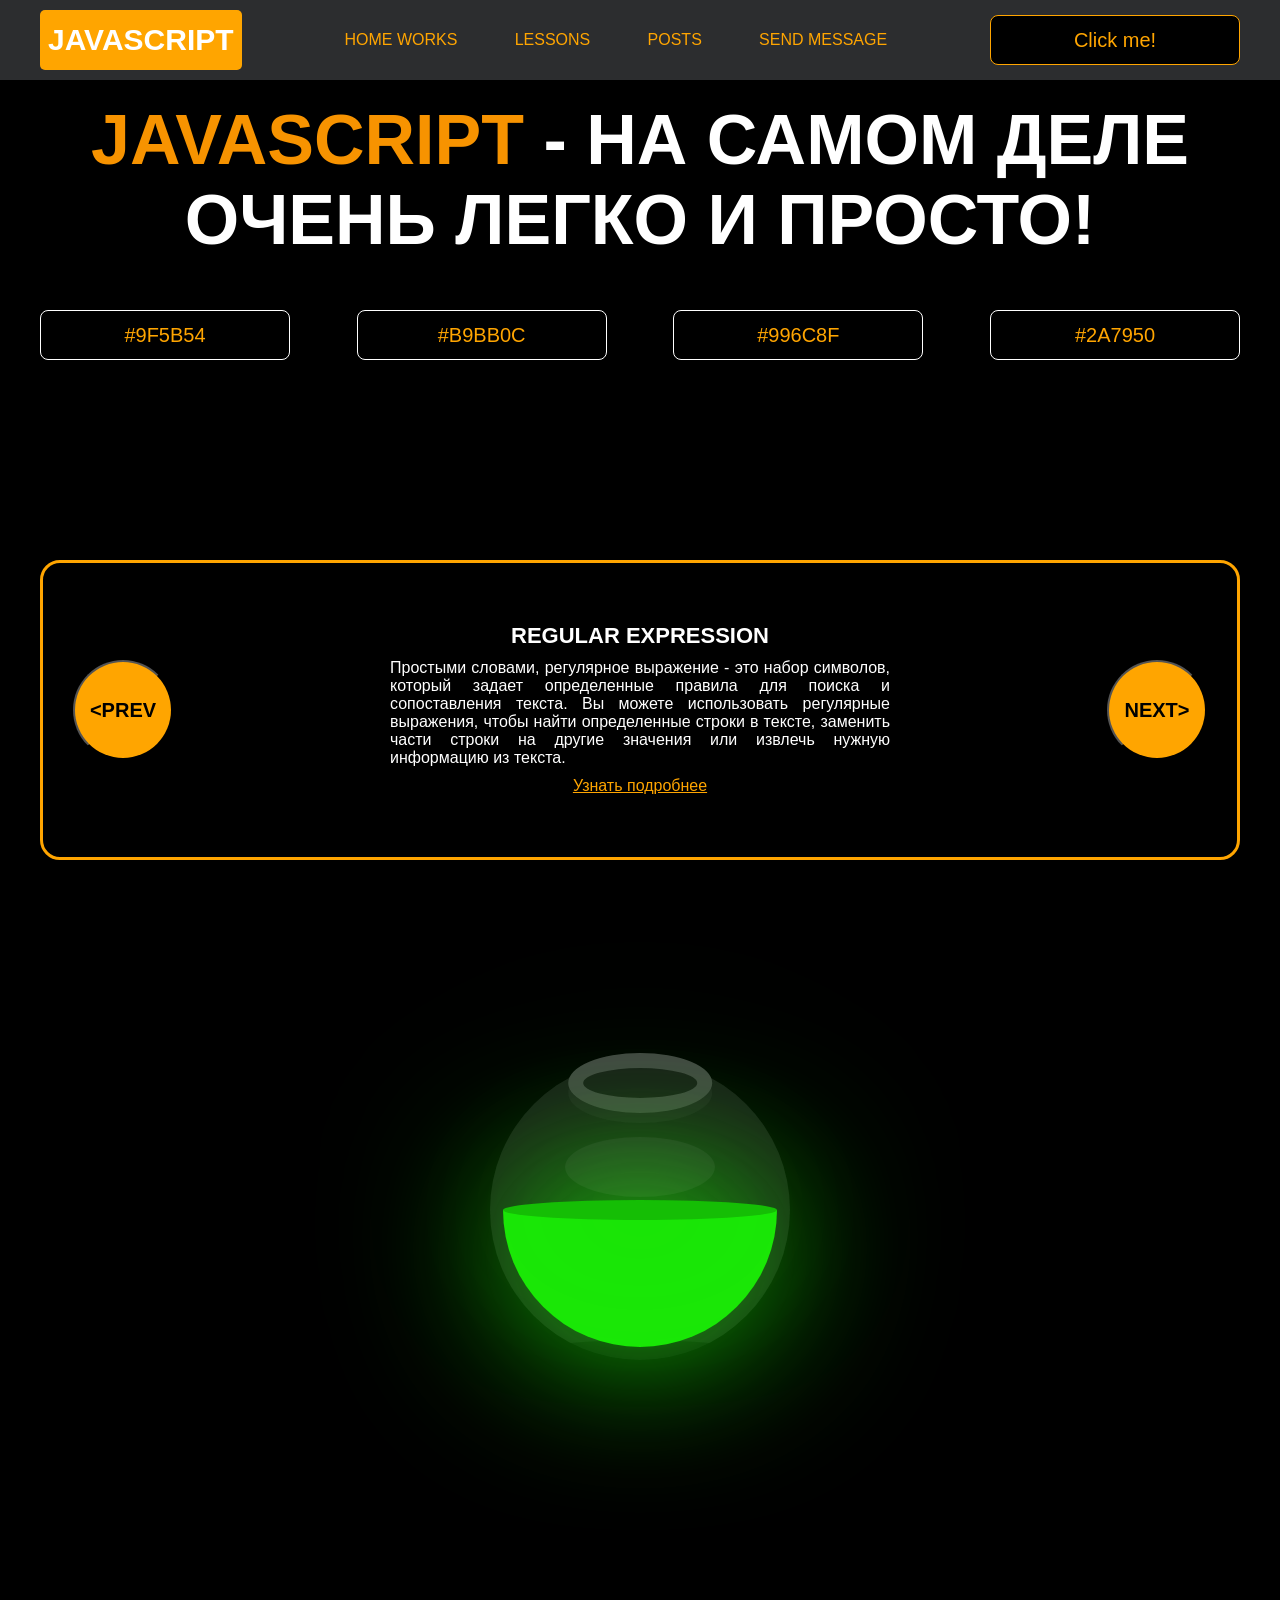
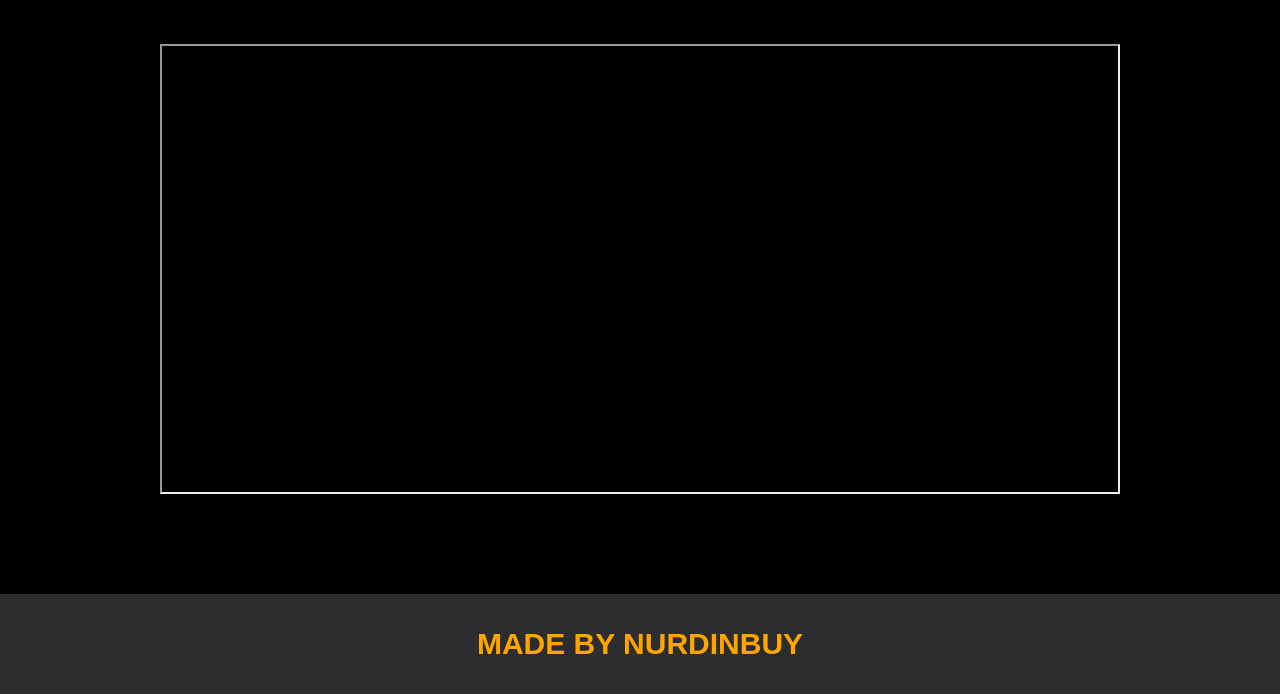
<file: project/index.html>
<!DOCTYPE html>
<html lang="en">
<head>
    <meta charset="UTF-8">
    <meta name="viewport" content="width=device-width, initial-scale=1.0">
    <title>Java Script</title>
    <link rel="stylesheet" href="css/style.css">
    <link rel="stylesheet" href="css/core.css">
</head>
<body>

<div class="wrapper">
    <div class="header">
        <div class="container">
            <div class="inner_header">
                <a href="index.html">
                    <div class="logotype">
                        <h2>JavaScript</h2>
                    </div>
                </a>
                <ul class="menu">
                    <li class="menu_link">
                        <a href="pages/home_works.html">Home Works</a>
                    </li>
                    <li class="menu_link">
                        <a href="pages/lessons.html">Lessons</a>
                    </li>
                    <li class="menu_link">
                        <a href="pages/posts.html">Posts</a>
                    </li>
                    <li class="menu_link">
                        <a href="https://t.me/nurdinbuy16" target="_blank" rel="noopener noreferrer">Send message</a>
                    </li>
                </ul>
                <button class="btn" id="btn-get">Click me!</button>
            </div>
        </div>
    </div>

    <div class="main_block">
        <div class="container">
            <div class="inner_main">
                <h1><strong id="js-color">JavaScript</strong> - на самом деле очень легко и просто!</h1>
                <div class="colors-buttons">
                    <button type="button" class="btn btn-color" aria-label="Change text color 1"></button>
                    <button type="button" class="btn btn-color" aria-label="Change text color 2"></button>
                    <button type="button" class="btn btn-color" aria-label="Change text color 3"></button>
                    <button type="button" class="btn btn-color" aria-label="Change text color 4"></button>
                </div>
            </div>
        </div>
    </div>

    <div class="slider_block">
        <div class="container">
            <div class="inner_slider">
                <div class="slider">
                    <button class="btn-slide" id="prev">&lt;prev</button>
                    <div class="slide active_slide">
                        <div class="slide_card">
                            <h3>regular expression</h3>
                            <p>Простыми словами, регулярное выражение - это набор символов, который задает определенные правила для поиска и сопоставления текста. Вы можете использовать регулярные выражения, чтобы найти определенные строки в тексте, заменить части строки на другие значения или извлечь нужную информацию из текста.</p>
                            <a href="https://developer.mozilla.org/ru/docs/Web/JavaScript/Guide/Regular_expressions" target="_blank" rel="noopener noreferrer">Узнать подробнее</a>
                        </div>
                    </div>
                    <div class="slide">
                        <div class="slide_card">
                            <h3>recursion</h3>
                            <p>Простыми словами, рекурсия - это, когда функция делает повторяющиеся вызовы самой себя для решения задачи, пока не достигнет определенного условия выхода из рекурсии.</p>
                            <a href="https://learn.javascript.ru/recursion" target="_blank" rel="noopener noreferrer">Узнать подробнее</a>
                        </div>
                    </div>
                    <div class="slide">
                        <div class="slide_card">
                            <h3>json</h3>
                            <p>Простыми словами, JSON - это способ представления данных в виде текста, чтобы они могли быть легко поняты и использованы различными программами. Он использует простые правила для описания объектов и массивов, а также для представления простых типов данных, таких как строки, числа, логические значения и т.д.</p>
                            <a href="https://developer.mozilla.org/ru/docs/Learn/JavaScript/Objects/JSON" target="_blank" rel="noopener noreferrer">Узнать подробнее</a>
                        </div>
                    </div>
                    <div class="slide">
                        <div class="slide_card">
                            <h3>event loop</h3>
                            <p>Простыми словами, event loop похож на дежурного, который непрерывно проверяет, произошло ли какое-либо событие, и реагирует на него, когда оно происходит. Он имеет список задач, которые нужно выполнить, и он перебирает этот список событий одно за другим, обрабатывая каждое событие, когда оно наступает.</p>
                            <a href="https://highload.today/kak-ustroen-event-loop-v-javascript-parallelnaya-model-i-tsikl-sobytij/" target="_blank" rel="noopener noreferrer">Узнать подробнее</a>
                        </div>
                    </div>
                    <button class="btn-slide" id="next">next&gt;</button>
                </div>
            </div>
        </div>
    </div>

    <div class="bottle">
        <div class="container">
            <div class="bottle_inner">
                <a href="pages/monster.html" aria-label="Open the Monster page">
                    <div class="bowl">
                        <div class="shadow"></div>
                        <div class="liquid"></div>

                    </div>
                </a>
            </div>
        </div>
    </div>

    <div class="block_video">
        <div class="container">
            <h3>Полезный ролик про Event Loop</h3>
            <div class="inner_block_video">
                <iframe width="80%" height="450" src="https://www.youtube.com/embed/zDlg64fsQow" title="YouTube video player" allow="autoplay; clipboard-write; encrypted-media; gyroscope; picture-in-picture; web-share" allowfullscreen></iframe>
            </div>
        </div>
    </div>

    <div class="footer">
        <div class="container">
            <a href="https://www.instagram.com/nurdinbuy/" target="_blank" rel="noopener noreferrer">
                <div class="inner_footer">
                    <h2>Made by NurDinBuy</h2>
                </div>
            </a>
        </div>
    </div>
</div>

<div class="modal">
    <div class="modal_dialog">
        <div class="modal_content">
            <form action="#">
                <div class="modal_close">&#10006;</div>
                <div class="modal_title">Мы свяжемся с вами как можно быстрее!</div>
                <label>
                    <input
                        required
                        placeholder="Ваше имя"
                        name="name"
                        type="text"
                        class="modal_input"
                    >
                </label>
                <label>
                    <input
                        required
                        placeholder="Ваш номер телефона"
                        name="phone"
                        type="text"
                        class="modal_input"
                    >
                </label>
                <button type="submit" class="btn btn_dark btn_min">Перезвонить мне</button>
            </form>
        </div>
    </div>
</div>

</body>
<script src="js/main.js"></script>
<script src="js/modal.js"></script>
</html>
</file>
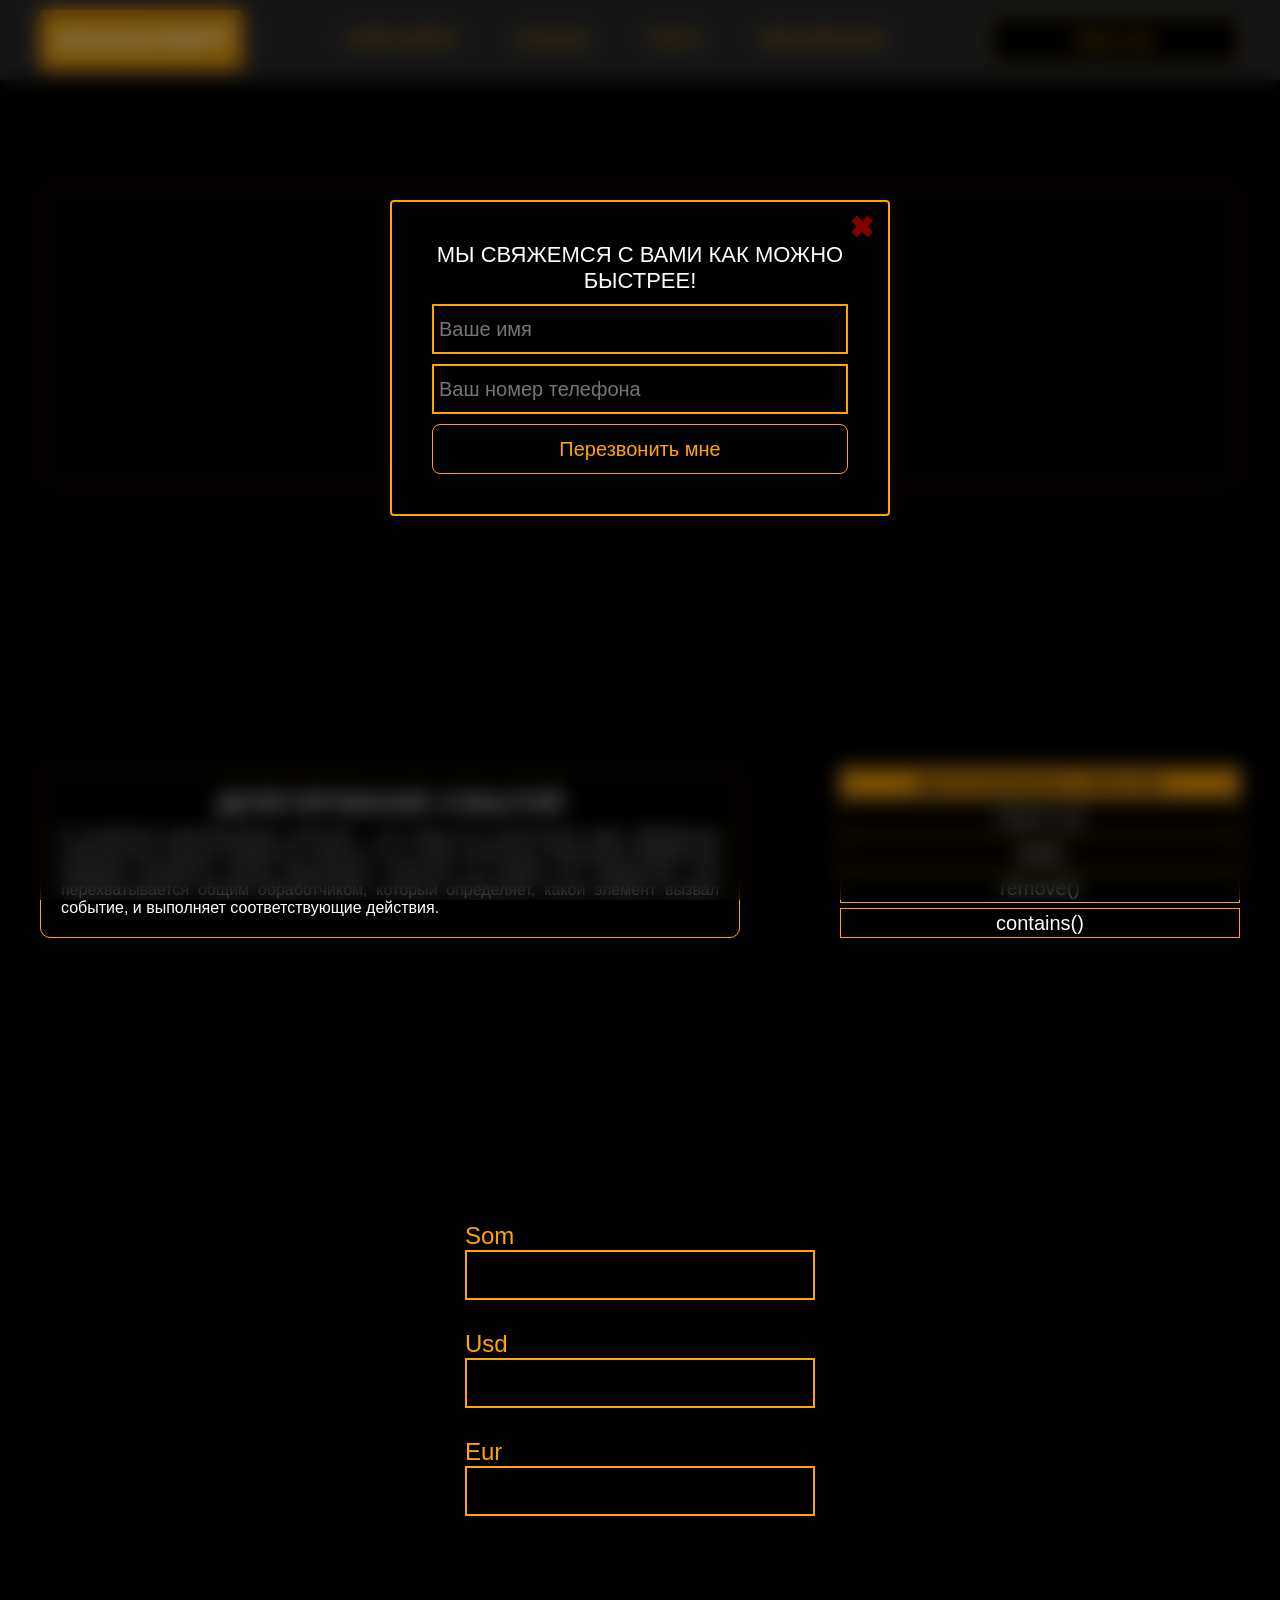
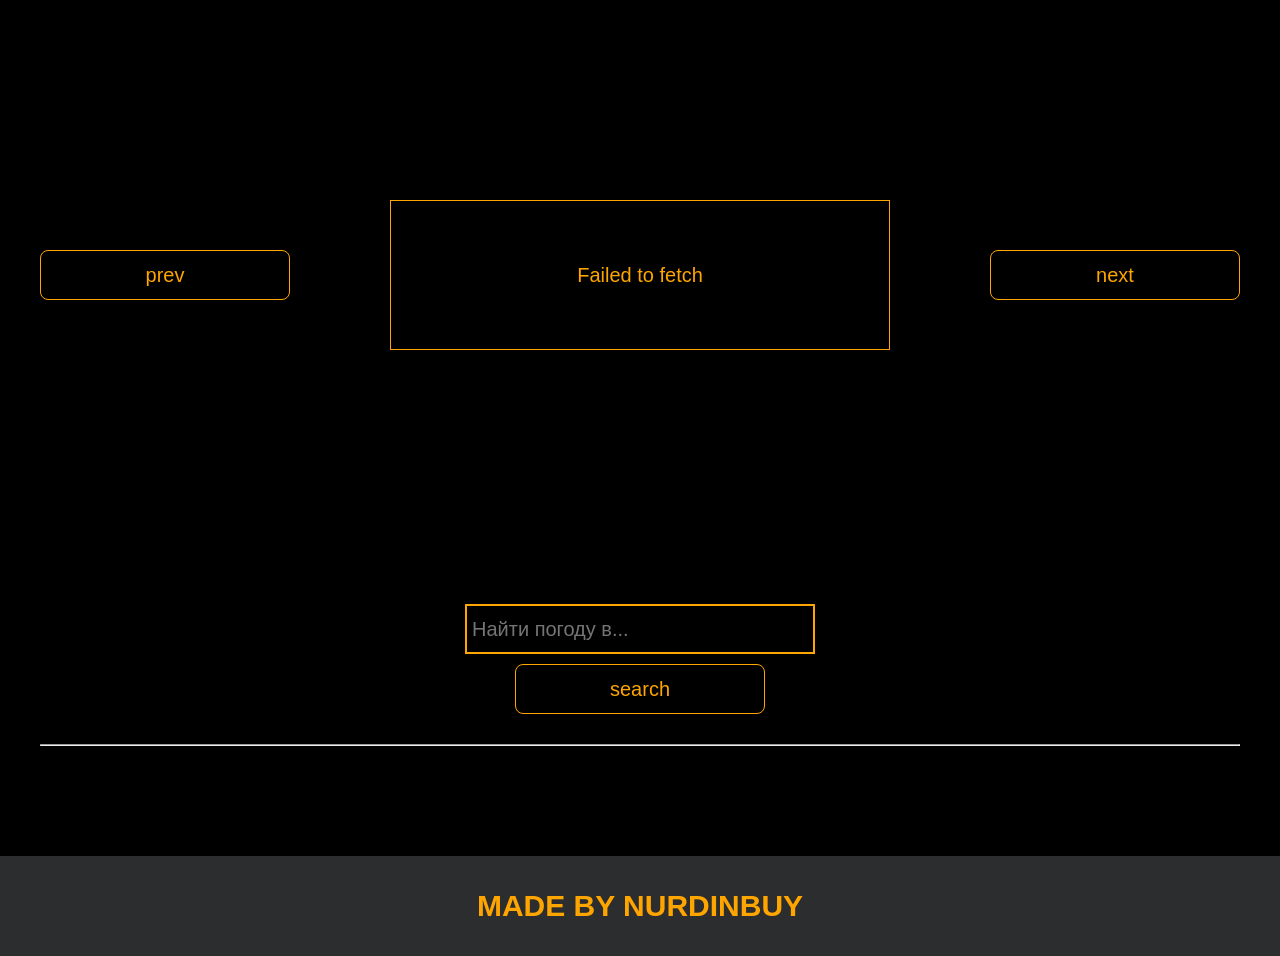
<file: project/pages/lessons.html>
<!DOCTYPE html>
<html lang="en">
<head>
    <meta charset="UTF-8">
    <title>Lessons</title>
    <link rel="stylesheet" href="../css/style.css">
    <link rel="stylesheet" href="../css/core.css">
    <link rel="stylesheet" href="../css/lessons.css">
</head>
<body>

<div class="wrapper">
    <div class="header">
        <div class="container">
            <div class="inner_header">
                <a href="../index.html">
                    <div class="logotype">
                        <h2>Java<span>Script</span></h2>
                    </div>
                </a>
                <ul class="menu">
                    <li class="menu_link">
                        <a href="../pages/home_works.html">Home Works</a>
                    </li>
                    <li class="menu_link">
                        <a href="../pages/lessons.html">Lessons</a>
                    </li>
                    <li class="menu_link">
                        <a href="../pages/posts.html">Posts</a>
                    </li>
                    <li class="menu_link">
                        <a href="https://t.me/NurDinBuy16" target="_blank">Send message</a>
                    </li>
                </ul>
                <button class="btn" id="btn-get">Click me!</button>
            </div>
        </div>
    </div>

    <div class="phone_block">
        <div class="container">
            <h3>Phone checker</h3>
            <div class="inner_phone_block">
                <div class="form_phone">
                    <label for="phone_input">Phone Number</label>
                    <input type="text" id="phone_input" placeholder="+996 XXX XX-XX-XX">
                    <button class="btn" id="phone_button">Check number</button>
                    <span class="checker" id="phone_result"></span>
                </div>
            </div>
        </div>
    </div>

    <div class="tab_slider">
        <div class="container">
            <h3>tab slider</h3>
            <div class="inner_tab_slider">
                <div class="tab_contents_block">

                    <div class="tab_content_block">
                        <h4>Делегирование событий</h4>
                        <p>В JavaScript делегирование событий - это когда мы используем один обработчик событий для
                            группы элементов, вместо того чтобы назначать отдельный обработчик каждому элементу. Когда
                            происходит событие на одном из элементов, оно перехватывается общим обработчиком, который
                            определяет, какой элемент вызвал событие, и выполняет соответствующие действия.</p>
                    </div>
                    <div class="tab_content_block">
                        <h4>classList</h4>
                        <p>classList в JavaScript - это свойство, которое позволяет нам работать с классами элемента
                            HTML. С помощью classList мы можем добавлять, удалять или проверять наличие классов у
                            элемента. Допустим, у нас есть элемент на веб-странице, и мы хотим изменить его классы с
                            помощью JavaScript. Вместо того чтобы обращаться напрямую к атрибуту class, мы можем
                            использовать свойство classList этого элемента. </p>
                    </div>
                    <div class="tab_content_block">
                        <h4>add()</h4>
                        <p>Метод add позволяет добавить новый класс к списку классов элемента. Например,
                            element.classList.add('new-class') добавит класс с именем "new-class" к элементу.</p>
                    </div>
                    <div class="tab_content_block">
                        <h4>remove()</h4>
                        <p>Метод remove позволяет удалить класс из списка классов элемента. Например,
                            element.classList.remove('old-class') удалит класс с именем "old-class" из элемента.</p>
                    </div>
                    <div class="tab_content_block">
                        <h4>contains()</h4>
                        <p>Метод contains позволяет проверить, содержит ли элемент определенный класс. Он возвращает
                            true, если класс присутствует, и false, если его нет. Например,
                            element.classList.contains('highlight') вернет true, если у элемента есть класс
                            "highlight".</p>
                    </div>

                    <div class="tab_content_items">
                        <button class="tab_content_item tab_content_item_active">Делегирование событий</button>
                        <button class="tab_content_item">Class List</button>
                        <button class="tab_content_item">add()</button>
                        <button class="tab_content_item">remove()</button>
                        <button class="tab_content_item">contains()</button>
                    </div>

                </div>
            </div>
        </div>
    </div>

    <div class="converter">
        <div class="container">
            <h3>CONVERTER</h3>
            <div class="inner_converter">
                <div class="som">
                    <label for="som">Som</label>
                    <input type="number" id="som" class="som">
                </div>
                <div class="usd">
                    <label for="usd">Usd</label>
                    <input type="number" id="usd" class="usd">
                </div>
                <div class="eur">
                    <label for="eur">Eur</label>
                    <input type="number" id="eur">
                </div>
            </div>
        </div>
    </div>

    <div class="card_switcher">
        <div class="container">
            <h3>Card Switcher</h3>
            <div class="inner_card_switcher">
                <button class="btn" id="btn-prev">prev</button>
                <div class="card"></div>
                <button class="btn" id="btn-next">next</button>
            </div>
        </div>
    </div>

    <div class="weather">
        <div class="container">
            <h3>WEATHER</h3>
            <div class="inner_weather">
                <div>
                    <label>
                        <input
                            type="text"
                            class="cityName"
                            placeholder="Найти погоду в..."
                            id="searchInput"
                        >
                    </label>
                    <button class="btn" id="search">search</button>
                </div>
                <div>
                    <span class="city"></span>
                    <hr/>
                    <span class="temp"></span>
                </div>
            </div>
        </div>
    </div>

    <div class="footer">
        <div class="container">
            <a href="https://www.instagram.com/nurdinbuy/" target="_blank">
                <div class="inner_footer">
                    <h2>Made by NurDinBuy</h2>
                </div>
            </a>
        </div>
    </div>
</div>

<div class="modal">
    <div class="modal_dialog">
        <div class="modal_content">
            <form action="#">
                <div class="modal_close">&#10006;</div>
                <div class="modal_title">Мы свяжемся с вами как можно быстрее!</div>
                <label>
                    <input required placeholder="Ваше имя" name="name" type="text" class="modal_input">
                </label>
                <label>
                    <input required placeholder="Ваш номер телефона" name="phone" class="modal_input">
                </label>
                <button class="btn btn_dark btn_min">Перезвонить мне</button>
            </form>
        </div>
    </div>
</div>

</body>
<script src="../js/lesson.js"></script>
<script src="../js/modal.js"></script>
</html>
</file>
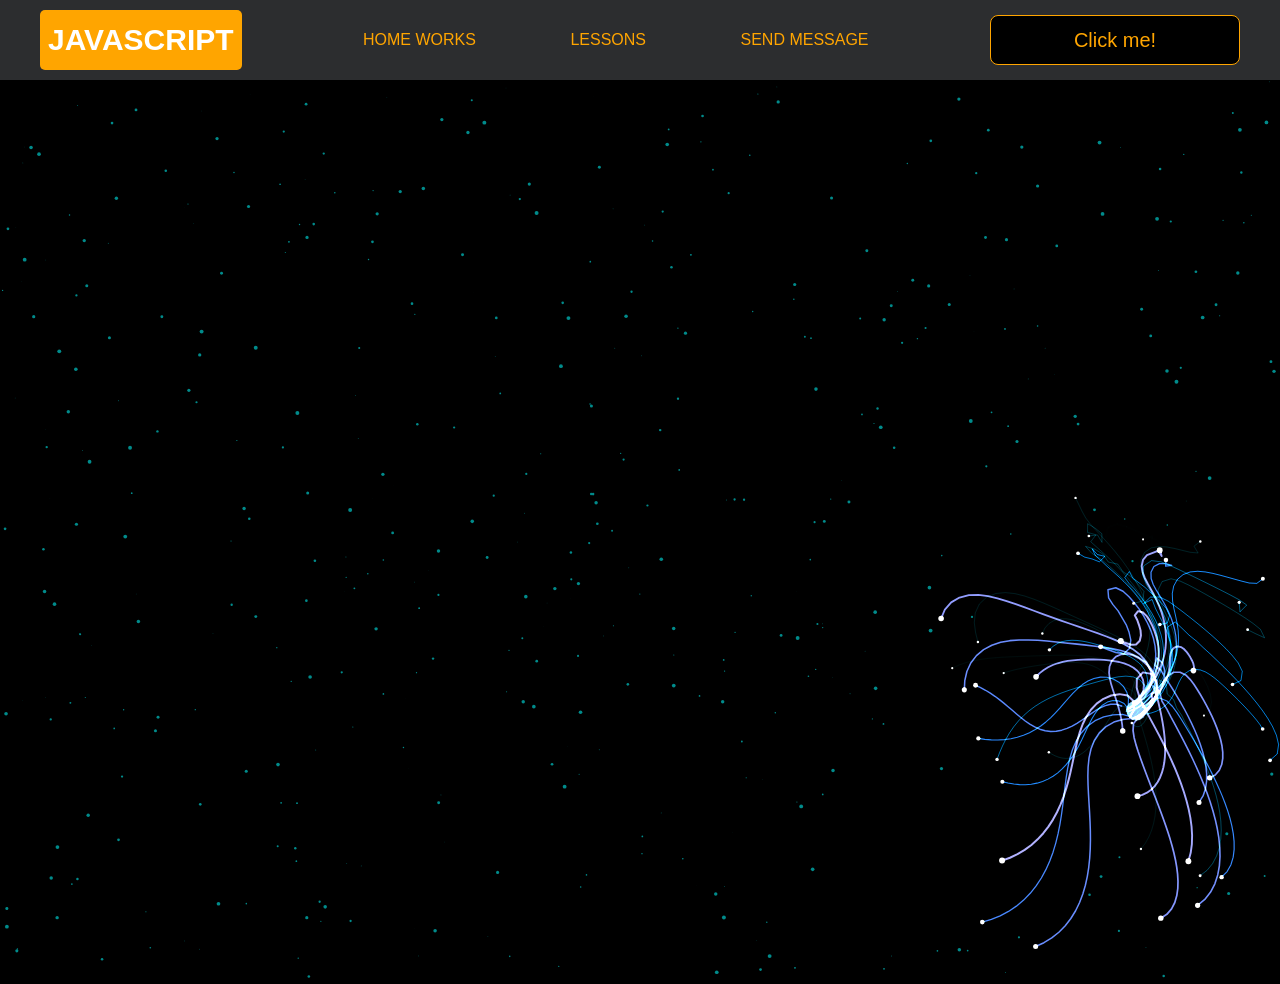
<file: project/pages/monster.html>
<!DOCTYPE html>
<html lang="en">
<head>
    <meta charset="UTF-8">
    <meta name="viewport" content="width=device-width, initial-scale=1.0">
    <title>Monster</title>
    <link rel="stylesheet" href="../css/style.css">
    <link rel="stylesheet" href="../css/core.css">
    <link rel="stylesheet" href="../css/monster.css">
</head>
<body>
<div class="wrapper">
    <div class="header">
        <div class="container">
            <div class="inner_header">
                <a href="../index.html">
                    <div class="logotype">
                        <h2>Java<span>Script</span></h2>
                    </div>
                </a>
                <ul class="menu">
                    <li class="menu_link">
                        <a href="../pages/home_works.html">Home Works</a>
                    </li>
                    <li class="menu_link">
                        <a href="../pages/lessons.html">Lessons</a>
                    </li>
                    <li class="menu_link">
                        <a href="https://t.me/NurDinBuy16" target="_blank" rel="noopener noreferrer">Send message</a>
                    </li>
                </ul>
                <button class="btn" id="btn-get">Click me!</button>
            </div>
        </div>
    </div>
</div>
<canvas id="canvas"></canvas>

<div class="modal">
    <div class="modal_dialog">
        <div class="modal_content">
            <form action="#">
                <div class="modal_close">&times;</div>
                <div class="modal_title">Мы свяжемся с вами как можно быстрее!</div>
                <label>
                    <input required placeholder="Ваше имя" name="name" type="text" class="modal_input">
                </label>
                <label>
                    <input required placeholder="Ваш номер телефона" name="phone" class="modal_input">
                </label>
                <button type="button" class="btn btn_dark btn_min">Перезвонить мне</button>
            </form>
        </div>
    </div>
</div>

</body>
<script src="../js/monster.js"></script>
<script src="../js/modal.js"></script>
</html>
</file>
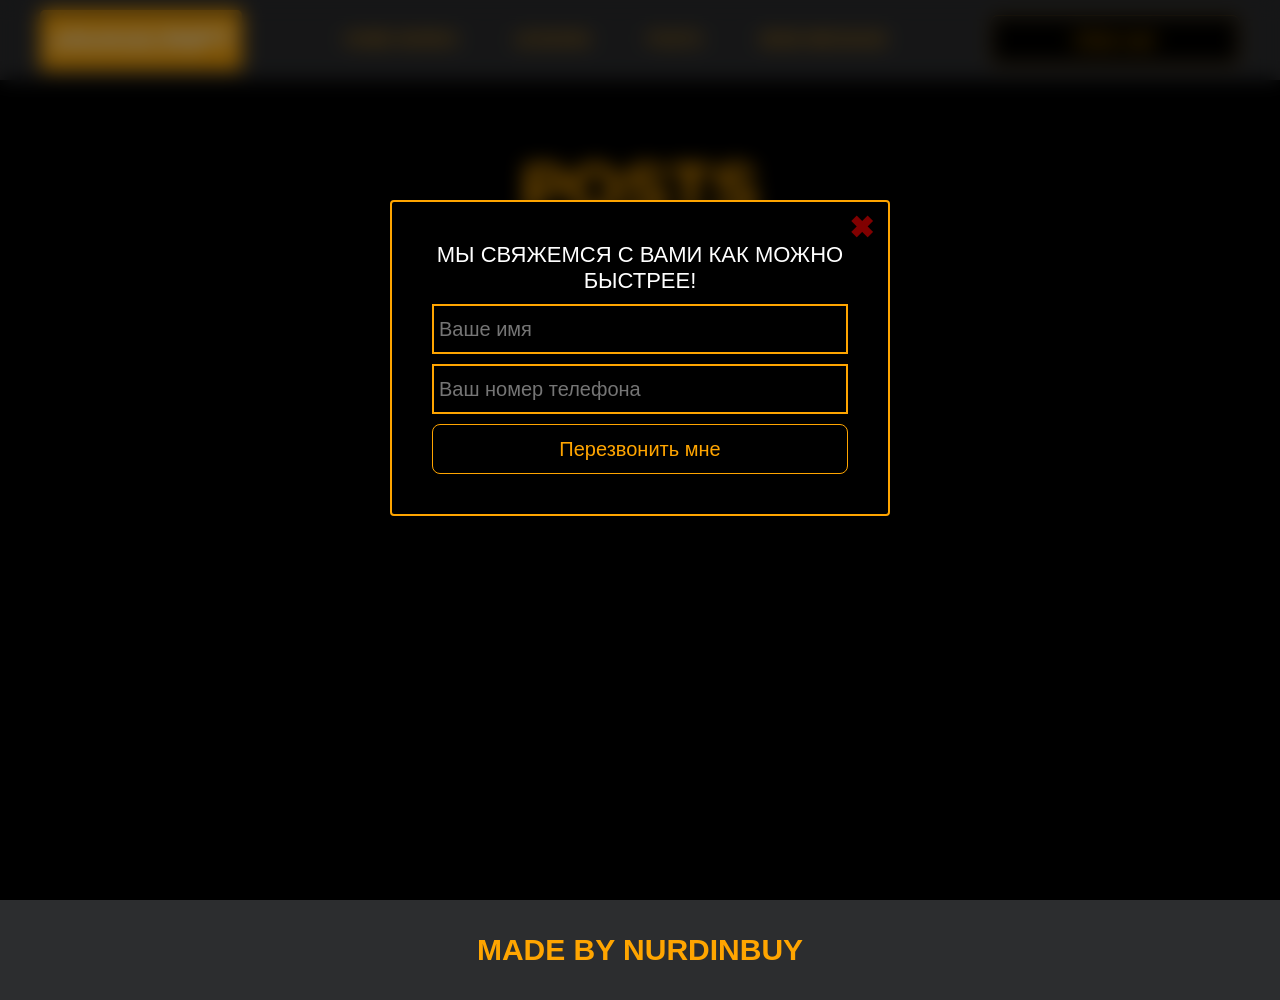
<file: project/pages/posts.html>
<!DOCTYPE html>
<html lang="en">
<head>
    <meta charset="UTF-8">
    <meta name="viewport" content="width=device-width, initial-scale=1.0">
    <title>Posts</title>
    <link rel="stylesheet" href="../css/style.css">
    <link rel="stylesheet" href="../css/core.css">
    <link rel="stylesheet" href="../css/posts.css">
</head>
<body>

<div class="wrapper">
    <div class="header">
        <div class="container">
            <div class="inner_header">
                <a href="../index.html">
                    <div class="logotype">
                        <h2>Java<span>Script</span></h2>
                    </div>
                </a>
                <ul class="menu">
                    <li class="menu_link">
                        <a href="../pages/home_works.html">Home Works</a>
                    </li>
                    <li class="menu_link">
                        <a href="../pages/lessons.html">Lessons</a>
                    </li>
                    <li class="menu_link">
                        <a href="../pages/posts.html">Posts</a>
                    </li>
                    <li class="menu_link">
                        <a href="https://t.me/NurDinBuy16" target="_blank" rel="noopener">Send message</a>
                    </li>
                </ul>
                <button class="btn" id="btn-get">Click me!</button>
            </div>
        </div>
    </div>

    <div class="posts_page">
        <div class="container">
            <h1 class="posts_title">Posts</h1>
            <p class="posts_status" id="posts-status">Загрузка постов...</p>
            <div class="posts_list" id="posts-list"></div>
        </div>
    </div>

    <div class="footer">
        <div class="container">
            <a href="https://www.instagram.com/nurdinbuy/" target="_blank" rel="noopener">
                <div class="inner_footer">
                    <h2>Made by NurDinBuy</h2>
                </div>
            </a>
        </div>
    </div>
</div>

<div class="modal">
    <div class="modal_dialog">
        <div class="modal_content">
            <form action="#">
                <div class="modal_close">&#10006;</div>
                <div class="modal_title">Мы свяжемся с вами как можно быстрее!</div>
                <label>
                    <input required placeholder="Ваше имя" name="name" type="text" class="modal_input">
                </label>
                <label>
                    <input required placeholder="Ваш номер телефона" name="phone" class="modal_input">
                </label>
                <button type="submit" class="btn btn_dark btn_min">Перезвонить мне</button>
            </form>
        </div>
    </div>
</div>

</body>
<script src="../js/posts.js"></script>
<script src="../js/modal.js"></script>
</html>
</file>
<file: project/css/style.css>
/* HEADER */

.header {
    height: 80px;
    background: #2c2d2f;
    display: flex;
    align-items: center;
    width: 100%;
    position: fixed;
    top: 0;
    z-index: 2;
}

.inner_header {
    height: 100%;
    display: flex;
    align-items: center;
    justify-content: space-between;
}

/* LOGOTYPE */

.logotype {
    display: flex;
    align-items: center;
    justify-content: center;
    font-size: 22px;
    height: 60px;
    width: fit-content;
    background: var(--orange);
    padding: 8px;
    color: white;
    border-radius: 5px;
    cursor: pointer;
}

/* HEADER MENU */

.menu {
    display: flex;
    justify-content: space-around;
    width: 600px;
}

.menu_link a {
    color: var(--orange);
    text-transform: uppercase;
}

.menu_link a:hover {
    text-decoration: underline;
}

/* MAIN BLOCK */

.main_block {
    padding: 100px 0;
    background: black;
}

/* BUTTONS COLOR PICKER */

.colors-buttons {
    display: flex;
    justify-content: space-between;
    margin-top: 50px;
}

.btn-color {
    border-radius: 20px;
    border-color: white !important;
}

/* FOOTER */

.footer {
    background: #2c2d2f;
    width: 100%;
}

.inner_footer {
    display: flex;
    align-items: center;
    justify-content: center;
    height: 100px;
}

.footer h2 {
    text-transform: uppercase;
    color: var(--orange);
    font-weight: 600;
}


/* SLIDER BLOCK */

.slider_block {
    padding: 100px 0;
    background: black;
}

.slider {
    position: relative;
    width: 100%;
    height: 300px;
    overflow: hidden;
    border: 3px solid var(--orange);
    border-radius: 20px;
    display: flex;
    align-items: center;
    justify-content: space-between;
    padding: 0 30px;
}

.slide {
    position: absolute;
    top: 60px;
    left: 0;
    width: 100%;
    height: 100%;
    display: none;
    transition: opacity 0.5s ease-in-out;
}

.slide_card {
    color: white;
    margin: 0 auto;
    width: 500px;
    text-align: center;
}

.slide_card h3 {
    color: white;
    text-transform: uppercase;
    font-size: 22px;
}

.slide_card p {
    font-size: 16px;
    text-align: justify;
    margin: 10px 0;
}

.slide_card a {
    color: var(--orange);
    text-decoration: underline;
}

.slide.active_slide {
    display: block;
}

/* VIDEO BLOCK */

.block_video {
    background: black;
    padding: 100px 0;
}

.inner_block_video {
    display: flex;
    justify-content: center;
    margin-top: 50px;
}

/* MODAL */

.modal {
    position: fixed;
    height: 100%;
    width: 100%;
    top: 0;
    left: 0;
    z-index: 2;
    background: rgba(0, 0, 0, 0.5);
    -webkit-backdrop-filter: blur(10px);
    backdrop-filter: blur(10px);
    display: none;
}

.modal_dialog {
    max-width: 500px;
    margin: 200px auto;
}

.modal_content {
    position: relative;
    width: 100%;
    padding: 40px;
    background-color: black;
    border: 2px solid var(--orange);
    border-radius: 4px;
    max-height: 80vh;
    overflow-y: auto;
}

.modal_content form {
    display: flex;
    flex-direction: column;
    align-items: center;
}

.modal_close {
    position: absolute;
    top: 8px;
    right: 14px;
    font-size: 30px;
    color: red;
    opacity: 0.5;
    font-weight: 700;
    border: none;
    background-color: transparent;
    cursor: pointer;
}

.modal_title {
    text-align: center;
    font-size: 22px;
    text-transform: uppercase;
    color: white;
}

.modal_content label, .btn_min {
    width: 100% !important;
    margin-top: 10px;
}

.modal_content input {
    width: 100%;
}

/*-------BOTTLE-------*/

.bottle {
    background: black;
    padding: 100px 0;
}

.bottle_inner {
    display: flex;
    justify-content: center;
    align-items: center;
}

.bowl {
    position: relative;
    width: 300px;
    height: 300px;
    background: rgba(255, 255, 255, 0.1);
    border-radius: 50%;
    border: 8px solid transparent;
    animation: animate 5s linear infinite;
    transform-origin: bottom center;
}

@keyframes animate {
    0% {
        transform: rotate(0deg);
    }
    25% {
        transform: rotate(22deg);
    }
    50% {
        transform: rotate(0deg);
    }
    75% {
        transform: rotate(-22deg);
    }
    100% {
        filter: hue-rotate(360deg);
    }
}

.bowl::before {
    content: "";
    position: absolute;
    top: -15px;
    left: 50%;
    transform: translateX(-50%);
    width: 40%;
    height: 30px;
    border: 15px solid #444;
    border-radius: 50%;
    box-shadow: 0 10px #222;

}

.bowl::after {
    content: "";
    position: absolute;
    top: 35%;
    left: 50%;
    transform: translate(-50%, -50%);
    width: 150px;
    height: 60px;
    background: rgba(255, 255, 255, 0.05);
    transform-origin: center;
    animation: animatebowlshadow 5s linear infinite;
    border-radius: 50%;
    animation-play-state: running;

}


@keyframes animatebowlshadow {
    0% {
        left: 50%;
        width: 150px;
        height: 60px;
    }
    25% {
        left: 55%;
        width: 140px;
        height: 65px;
    }
    50% {
        left: 50%;
        width: 150px;
        height: 60px;
    }
    75% {
        left: 45%;
        width: 140px;
        height: 65px;
    }
    100% {


    }
}


.liquid {
    position: absolute;
    top: 50%;
    left: 5px;
    right: 5px;
    bottom: 5px;
    background: #1ae907;
    border-bottom-left-radius: 150px;
    border-bottom-right-radius: 150px;
    filter: drop-shadow(0 0 80px #1ae907);
    transform-origin: top center;
    animation: animateliquid 5s linear infinite;
    animation-play-state: running;
}

@keyframes animateliquid {
    0% {
        transform: rotate(0deg);
    }
    25% {
        transform: rotate(-22deg);
    }
    30% {
        transform: rotate(-23deg);
    }
    50% {
        transform: rotate(0deg);
    }
    75% {
        transform: rotate(22deg);
    }
    80% {
        transform: rotate(23deg);
    }
    100% {
        transform: rotate(0deg);
    }


}

.liquid::before {
    content: "";
    position: absolute;
    top: -10px;
    width: 100%;
    height: 20px;
    background: #15be05;
    border-radius: 50%;
    filter: drop-shadow(0 0 80px #15be05);
}

.shadow {
    position: absolute;
    top: calc(50% + 150px);
    left: 50%;
    transform: translate(-50%, -50%);
    width: 260px;
    height: 40px;
    background: rgba(0, 0, 0, 0.5);
    border-radius: 50%;
    animation: animateshadow 5s linear infinite;
    animation-play-state: running;

}

@keyframes animateshadow {
    0% {
        left: 50%;
        width: 260px;
        height: 40px;
        top: calc(50% + 150px);

    }

    25% {
        left: 55%;
        width: 265px;
        height: 30px;
        top: calc(50% + 130px);

    }
    50% {
        left: 50%;
        width: 260px;
        height: 40px;
        top: calc(50% + 150px);

    }
    75% {
        left: 45%;
        width: 265px;
        height: 30px;
        top: calc(50% + 130px);

    }
    100% {
    }
}
</file>
<file: project/css/core.css>
* {
    margin: 0;
    padding: 0;
    box-sizing: border-box;
}

.container {
    width: 1200px;
    margin: 0 auto;
}

body {
    font-family: "Britannic Bold", sans-serif;
    background: #f79300;
}

.btn {
    width: 250px;
    height: 50px;
    font-size: 20px;
    cursor: pointer;
    border: 1px solid var(--orange);
    background: black;
    color: var(--orange);
    border-radius: 8px;
}

.btn:hover {
    background: #414349;
}

.btn:active {
    background: #56585D;
    border: 2px solid var(--orange);
}

a {
    text-decoration: none;
}

li {
    list-style: none;
}

h1 {
    text-align: center;
    font-size: 70px;
    color: white;
    margin: 0 auto;
    text-transform: uppercase;
    font-weight: 600;
}

h2 {
    text-align: center;
    font-size: 30px;
    color: white;
    margin: 0 auto;
    text-transform: uppercase;
    font-weight: 600;
}

h3 {
    text-align: center;
    font-size: 30px;
    color: black;
    margin: 0 auto;
    text-transform: uppercase;
    font-weight: 600;
}

h4 {
    font-size: 24px;
    color: white;
    text-transform: uppercase;
    font-weight: 600;
}

strong {
    color: #F79300;
}

label {
    font-size: 24px;
    color: var(--orange);
}

input {
    width: 350px;
    height: 50px;
    font-size: 20px;
    padding-left: 5px;
    color: var(--orange);
    background: black;
    border: 2px solid var(--orange);
}

.checker {
    color: white;
    font-size: 30px;
}

.btn-slide {
    display: block;
    width: 100px;
    height: 100px;
    background: var(--orange);
    color: black;
    font-size: 20px;
    text-transform: uppercase;
    border-radius: 50%;
    font-weight: 800;
    z-index: 1;
}

.btn-slide:hover {
    background: #b68733 !important;
    cursor: pointer;
    color: white;
}

:root {
    --orange: orange;
    --black: black;
}
</file>
<file: project/css/lessons.css>
/* PHONE CHECKER */

.phone_block {
    background: black;
    padding: 100px 0;
}

.inner_phone_block {
    margin-top: 50px;
    display: flex;
    justify-content: space-evenly;
    border: 1px solid var(--orange);
    height: 300px;
    border-radius: 20px;
    align-items: center;
}

.form_phone {
    display: flex;
    flex-direction: column;
    align-items: center;
}

.form_phone button {
    width: 100%;
    margin: 20px 0;
}

/* TAB SLIDER */

.tab_slider {
    background: black;
    padding: 100px 0;
}

.tab_content_block {
    width: 700px;
    border: 1px solid var(--orange);
    padding: 20px;
    border-radius: 10px;
    text-align: center;
    display: flex;
    align-items: center;
    flex-direction: column;
    justify-content: center;
    height: 170px;
}

.tab_content_block p {
    color: white;
    margin-top: 10px;
    text-align: justify;
}

.tab_content_items {
    width: 400px;
    display: flex;
    flex-direction: column;
    row-gap: 5px;
}

.tab_content_item {
    padding: 10px;
    height: 30px;
    color: white;
    background: var(--black);
    border: 1px solid var(--orange);
    text-align: center;
    font-size: 20px;
    cursor: pointer;
    display: grid;
    place-content: center;
}

.tab_content_item_active {
    background: var(--orange);
    color: black;
    font-weight: 600;
    border: 1px solid white;
}

.tab_contents_block {
    display: flex;
    justify-content: space-between;
    align-items: center;
    margin-top: 50px;
}

/*------CARD SWITCHER------*/

.card_switcher {
    background-color: black;
    padding: 100px 0;
}

.card {
    width: 500px;
    height: 150px;
    border: 1px solid var(--orange);
    text-align: center;
    display: flex;
    flex-direction: column;
    justify-content: space-around;
    align-items: center;
    padding: 10px;
}

.card p {
    color: var(--orange);
    font-size: 20px;
}

.card span {
    color: white;
    font-size: 30px;
}

.inner_card_switcher {
    margin-top: 50px;
    display: flex;
    align-items: center;
    justify-content: space-between;
}


/*-------CONVERTER--------*/


.converter {
    padding: 100px 0;
    background-color: black;
}

.inner_converter {
    display: flex;
    align-items: center;
    justify-content: center;
    flex-direction: column;
    gap: 30px;
    margin-top: 50px;
}

.inner_converter > div {
    display: flex;
    flex-direction: column;
}

/*------WEATHER------*/

.weather {
    padding: 100px 0;
    background-color: black;
}

.inner_weather > div {
    display: flex;
    flex-direction: column;
    align-items: center;
    gap: 10px;
    color: white;
    font-size: 25px;
}

.inner_weather {
    display: flex;
    flex-direction: column;
    gap: 20px;
    margin-top: 20px;
}

hr {
    width: 100%;
}
</file>
<file: project/css/monster.css>
body,
html {
    margin: 0;
    padding: 0;
    position: fixed;
    background: black;
}

.header {
    position: static !important;
}

.buymeacoffee {
    text-decoration: none;
    position: fixed;
    right: 2rem;
    bottom: 2rem;
    background: #FFDD00;
    width: 3.5rem;
    height: 3.5rem;
    border-radius: 50%;
    transition: all 0.1s linear;
    box-shadow: 0.2rem 0.2rem 0.5rem rgba(0, 0, 0, 0.2);
    z-index: 1000;
    display: flex;
    align-items: center;
    justify-content: center;
}

.buymeacoffee:hover {
    width: 4rem;
    height: 4rem;
    line-height: 4rem;
}
</file>
<file: project/css/posts.css>
/* POSTS PAGE */

.posts_page {
    background: var(--black);
    padding: 150px 0 100px;
    min-height: 100vh;
}

.posts_title {
    color: var(--orange);
    text-align: center;
    margin-bottom: 40px;
    text-transform: uppercase;
}

.posts_status {
    color: var(--orange);
    text-align: center;
    margin-bottom: 20px;
}

.posts_list {
    display: flex;
    flex-wrap: wrap;
    justify-content: center;
    align-items: stretch;
    gap: 25px;
}

.post_card {
    border: 2px solid var(--orange);
    border-radius: 12px;
    padding: 15px;
    width: 280px;
    display: flex;
    flex-direction: column;
    gap: 12px;
    color: white;
    background: #1a1a1a;
}

.post_photo {
    width: 100%;
    height: 180px;
    border: 2px solid var(--orange);
    border-radius: 8px;
    overflow: hidden;
}

.post_photo img {
    width: 100%;
    height: 100%;
    object-fit: cover;
}

.post_card h3 {
    color: var(--orange);
    text-transform: capitalize;
    font-size: 18px;
}

.post_card p {
    font-size: 14px;
    line-height: 1.4;
    color: #ccc;
}
</file>
